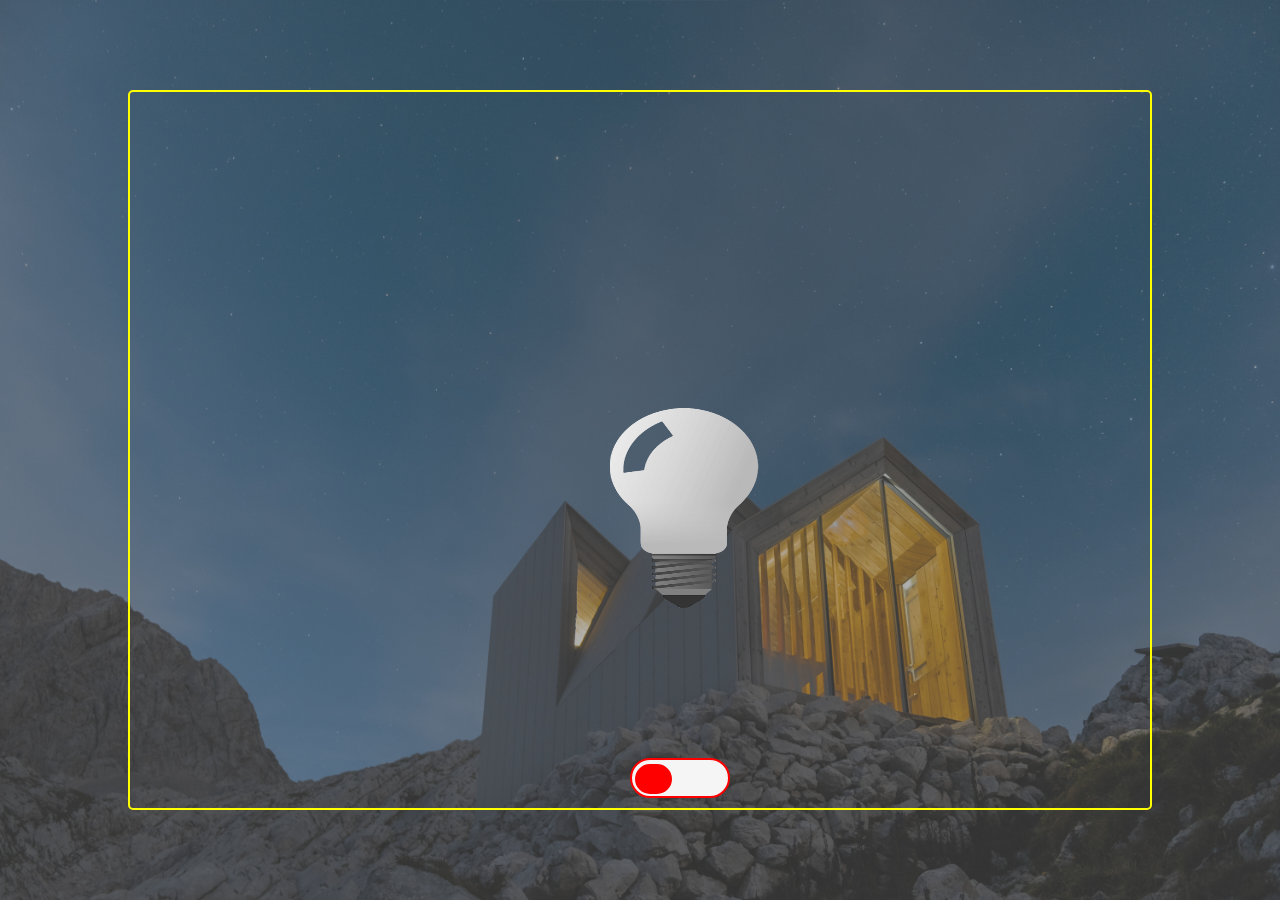
<file: Bulb On-Off With JavaScript/index.html>
<!DOCTYPE html>
<html lang="en">
  <head>
    <meta charset="UTF-8" />
    <meta http-equiv="X-UA-Compatible" content="IE=edge" />
    <meta name="viewport" content="width=device-width, initial-scale=1.0" />
    <link rel="stylesheet" href="style.css" />
    <script src="index.js" defer></script>
    <title>Bulb On-Off With JavaScript</title>
  </head>
  <body>
    <div class="container">
      <div class="outerdiv"></div>
      <div class="innerdiv"></div>
      <div class="off-bulb">
        <img src="Off-Bulb.png" class="off-bulb-image" alt="" />
      </div>
      <div class="on-bulb">
        <img src="On-Bulb.png" class="on-bulb-image" alt="" />
      </div>
    </div>
  </body>
</html>
</file>
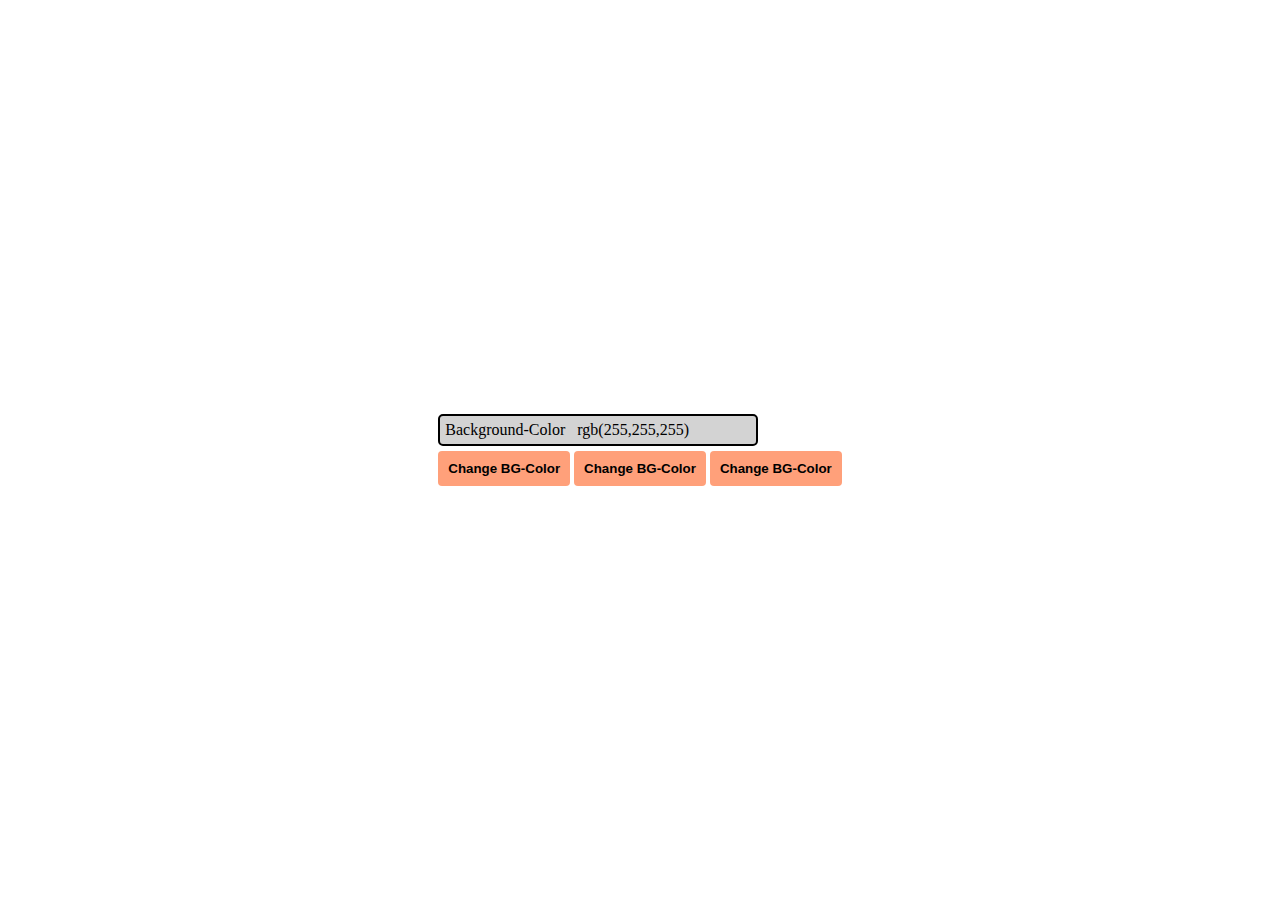
<file: Change BG-Color with JS/index.html>
<!DOCTYPE html>
<html lang="en">
  <head>
    <meta charset="UTF-8" />
    <meta http-equiv="X-UA-Compatible" content="IE=edge" />
    <meta name="viewport" content="width=device-width, initial-scale=1.0" />
    <link rel="stylesheet" href="style.css" />
    <script src="index.js" defer></script>
    <title>Change BG with JS</title>
  </head>
  <body>
    <div class="container">
      <p>
        Background-Color <span class="span-text"> &nbsp; rgb(255,255,255)</span>
      </p>
      <div class="all-btn">
        <button class="btn-1">Change BG-Color</button>
        <button class="btn-2">Change BG-Color</button>
        <button class="btn-3">Change BG-Color</button>
      </div>
    </div>
  </body>
</html>
</file>
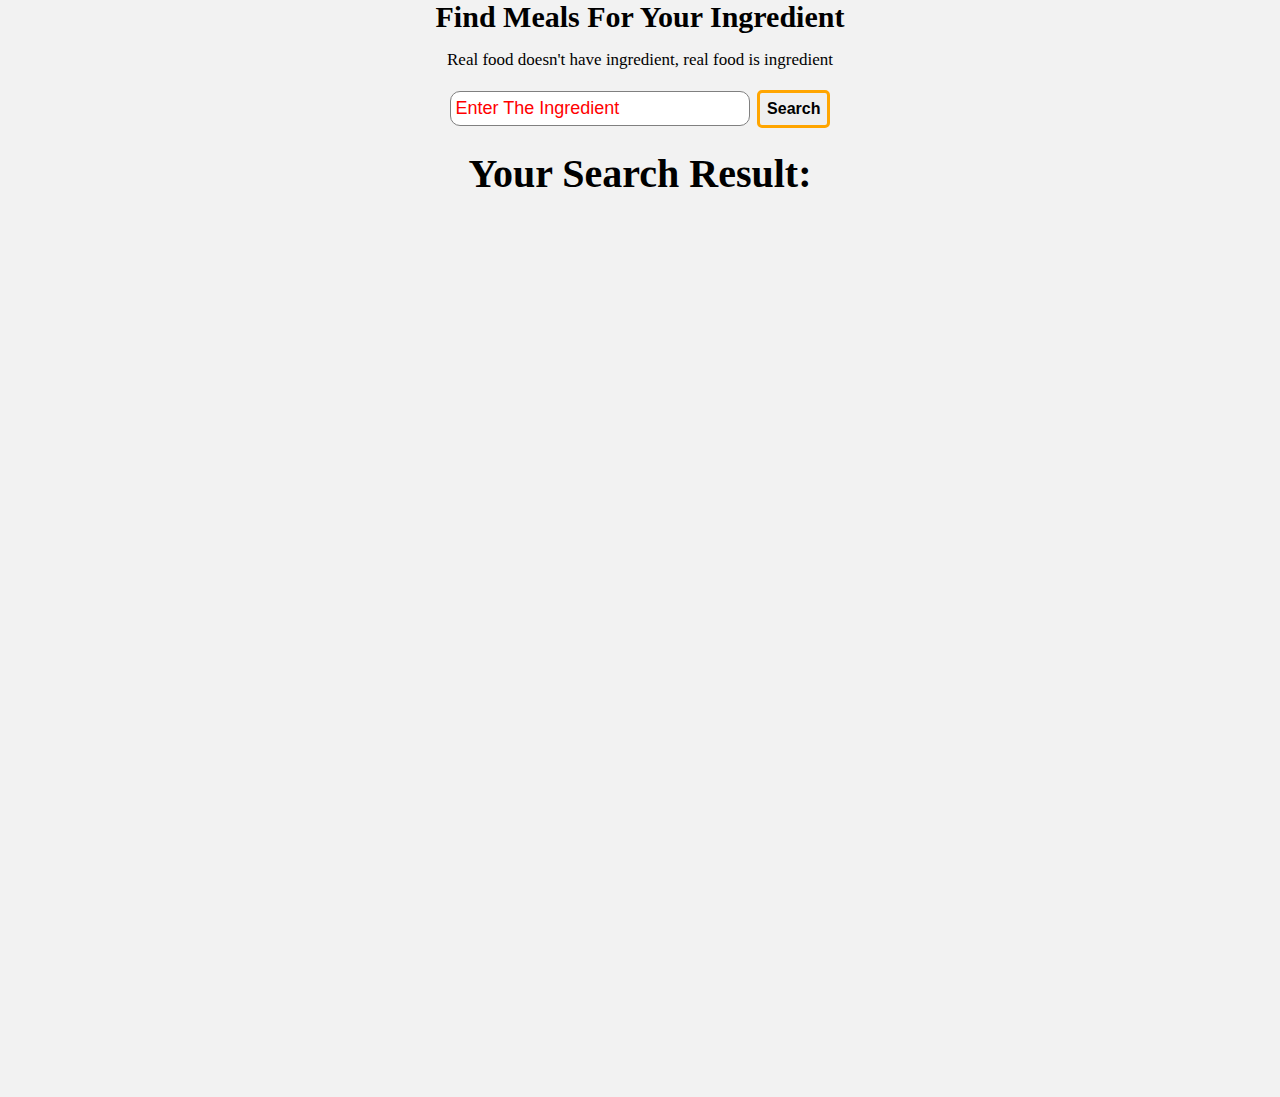
<file: Food Recipe App Using API/index.html>
<!DOCTYPE html>
<html lang="en">

<head>
    <meta charset="UTF-8">
    <meta http-equiv="X-UA-Compatible" content="IE=edge">
    <meta name="viewport" content="width=device-width, initial-scale=1.0">
    <link rel="stylesheet" href="style.css">
    <script src="index.js" defer></script>
    <title>Food Recipe App Using API</title>
</head>

<body>
    <section class="find-meals">
        <h1 class="meals-title">Find Meals For Your Ingredient</h1>
        <p class="meals-text">Real food doesn't have ingredient, real food is ingredient</p>
        <div class="meal-search-box">
            <input type="text" placeholder="Enter The Ingredient" class="meal-search-text" name="" id="">
            <button class="meal-serch-btn">Search</button>
        </div>
    </section>
    <section class="meals-search-container">
        <h2 class="meal-text">Your Search Result:</h2>
        <span></span>
        <div class="meal-search-result">
            <!-- <div class="item">
                <img src="plant.jpg" alt="" class="item-img">
                <h3 class="item-name">Vegen Food </h3>
                <div class="btn">
                    <button class="rcp-btn">Get Recipe</button>
                </div>
            </div> -->

        </div>

    </section>






</body>

</html>
</file>
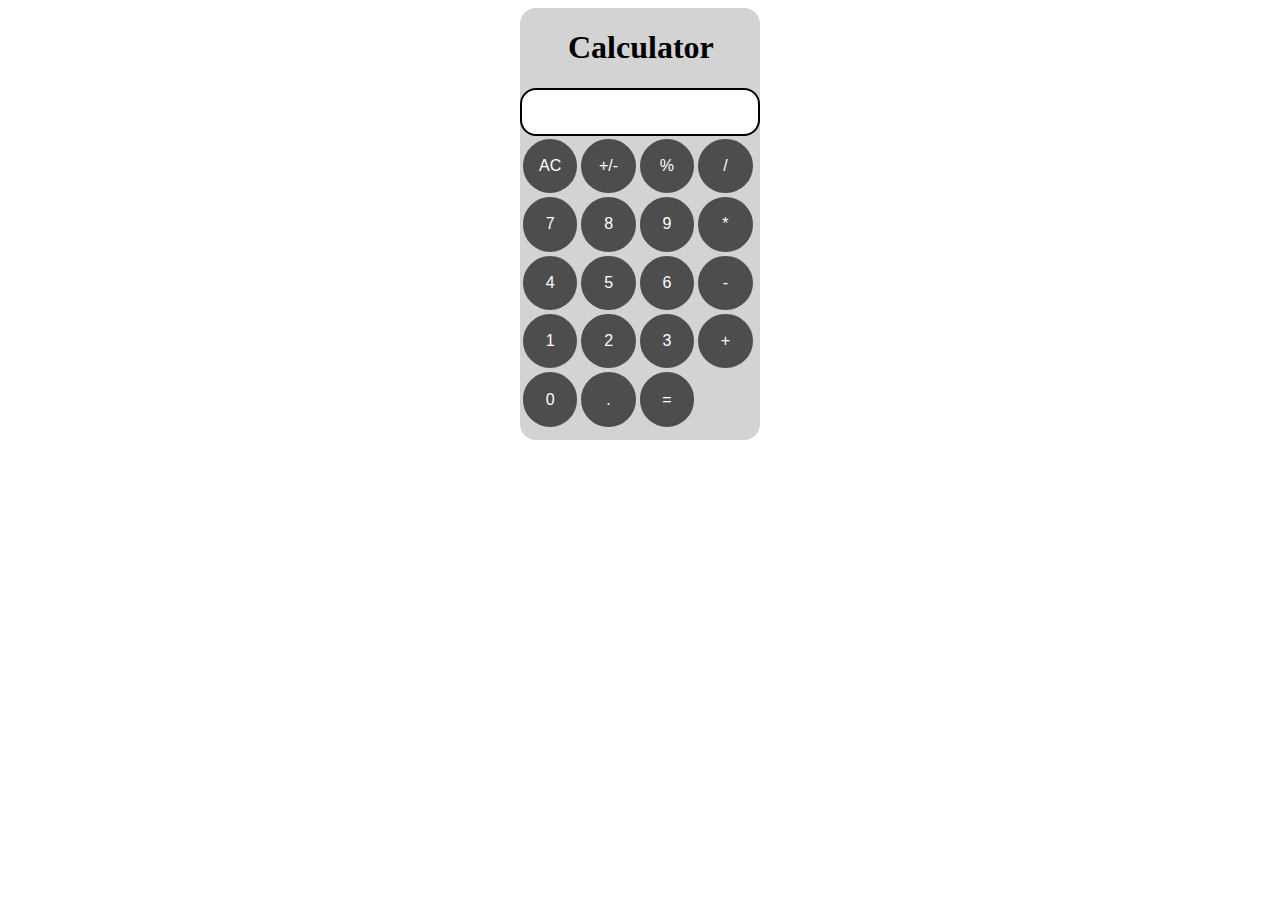
<file: Make Simple Calculator With JS/index.html>
<!DOCTYPE html>
<html lang="en">
  <head>
    <meta charset="UTF-8" />
    <meta http-equiv="X-UA-Compatible" content="IE=edge" />
    <meta name="viewport" content="width=device-width, initial-scale=1.0" />
    <link rel="stylesheet" href="style.css" />
    <script src="index.js" defer></script>
    <title>Calculator With JS</title>
  </head>
  <body>
    <div class="calculator">
      <h1>Calculator</h1>
      <input type="text" value="" class="answer input-value" />
      <table>
        <tr>
          <td>
            <input type="button" value="AC" class="all-btn" />
          </td>
          <td>
            <input type="button" value="+/-" class="all-btn" />
          </td>
          <td>
            <input type="button" value="%" class="all-btn" />
          </td>
          <td>
            <input type="button" value="/" class="all-btn" />
          </td>
        </tr>

        <tr>
          <td>
            <input type="button" value="7" class="all-btn" />
          </td>
          <td>
            <input type="button" value="8" class="all-btn" />
          </td>
          <td>
            <input type="button" value="9" class="all-btn" />
          </td>
          <td>
            <input type="button" value="*" class="all-btn" />
          </td>
        </tr>

        <tr>
          <td>
            <input type="button" value="4" class="all-btn" />
          </td>
          <td>
            <input type="button" value="5" class="all-btn" />
          </td>
          <td>
            <input type="button" value="6" class="all-btn" />
          </td>
          <td>
            <input type="button" value="-" class="all-btn" />
          </td>
        </tr>

        <td>
          <input type="button" value="1" class="all-btn" />
        </td>
        <td>
          <input type="button" value="2" class="all-btn" />
        </td>
        <td>
          <input type="button" value="3" class="all-btn" />
        </td>
        <td>
          <input type="button" value="+" class="all-btn" />
        </td>

        <tr>
          <td>
            <input type="button" value="0" class="zero all-btn" />
          </td>
          <td>
            <input type="button" value="." class="all-btn" />
          </td>
          <td>
            <input type="button" value="=" class="all-btn" />
          </td>
        </tr>
      </table>
      <!-- <input type="button" value="+" class="plus all-btn" /> -->
      <!-- <input type="button" value="-" class="minus all-btn" /> -->
      <!-- <input type="button" value="=" class="equal all-btn" /> -->
    </div>
  </body>
</html>
</file>
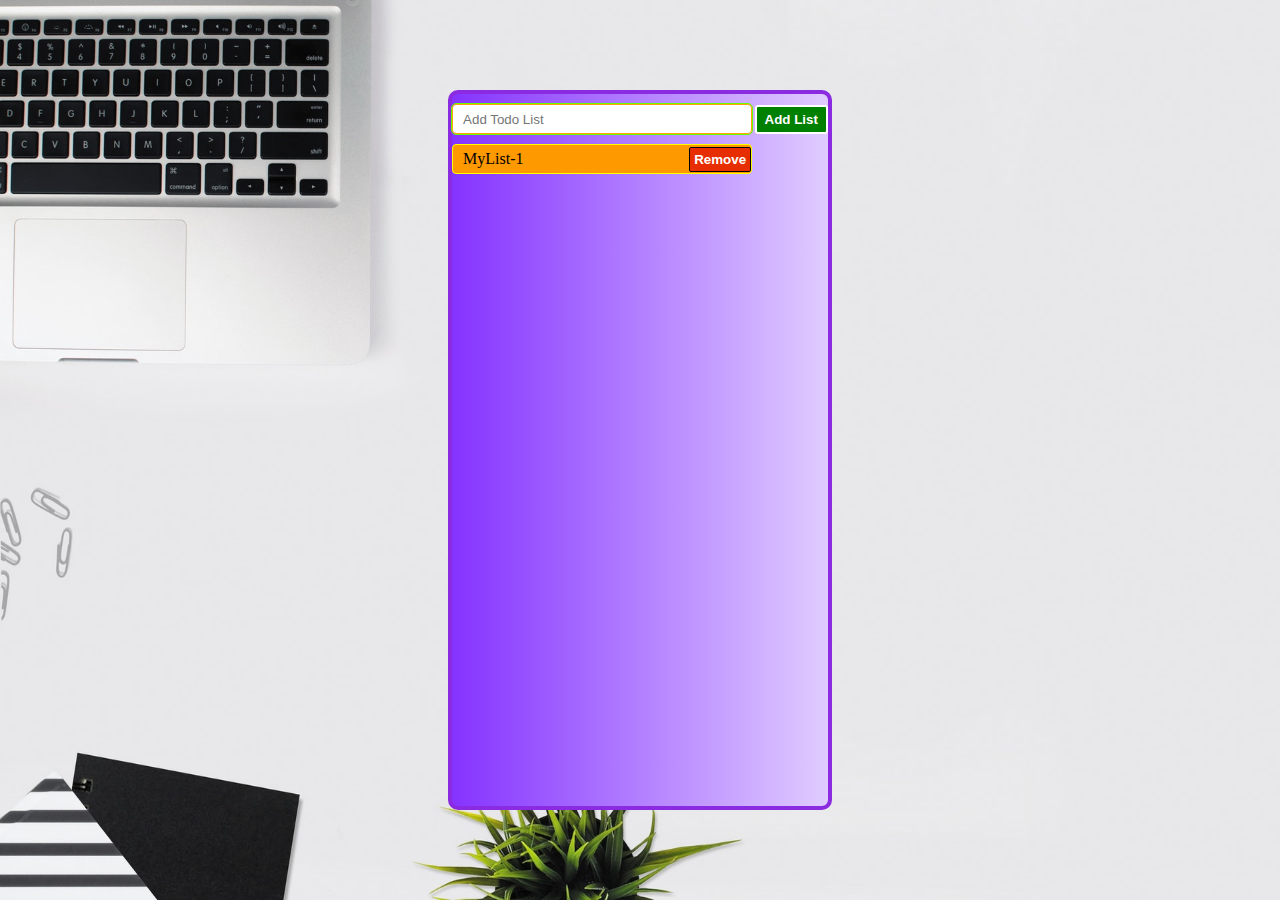
<file: Make Todo-list with JS/index.html>
<!DOCTYPE html>
<html lang="en">

<head>
  <meta charset="UTF-8" />
  <meta http-equiv="X-UA-Compatible" content="IE=edge" />
  <meta name="viewport" content="width=device-width, initial-scale=1.0" />
  <link rel="stylesheet" href="style.css" />
  <script src="index.js" defer></script>
  <title>Make form with JS</title>
</head>

<body>
  <div class="container">
    <div class="form">
      <form class="todo-form">
        <input type="text" placeholder="Add Todo List" name="" id="todo-text" />
        <input type="submit" value="Add List" class="todo-submit" />
      </form>

      <div class="todo-list">
        <ul>
          <li>
            <span>MyList-1</span>
            <button class="remove">Remove</button>
          </li>
        </ul>
      </div>
    </div>
  </div>
</body>

</html>
</file>
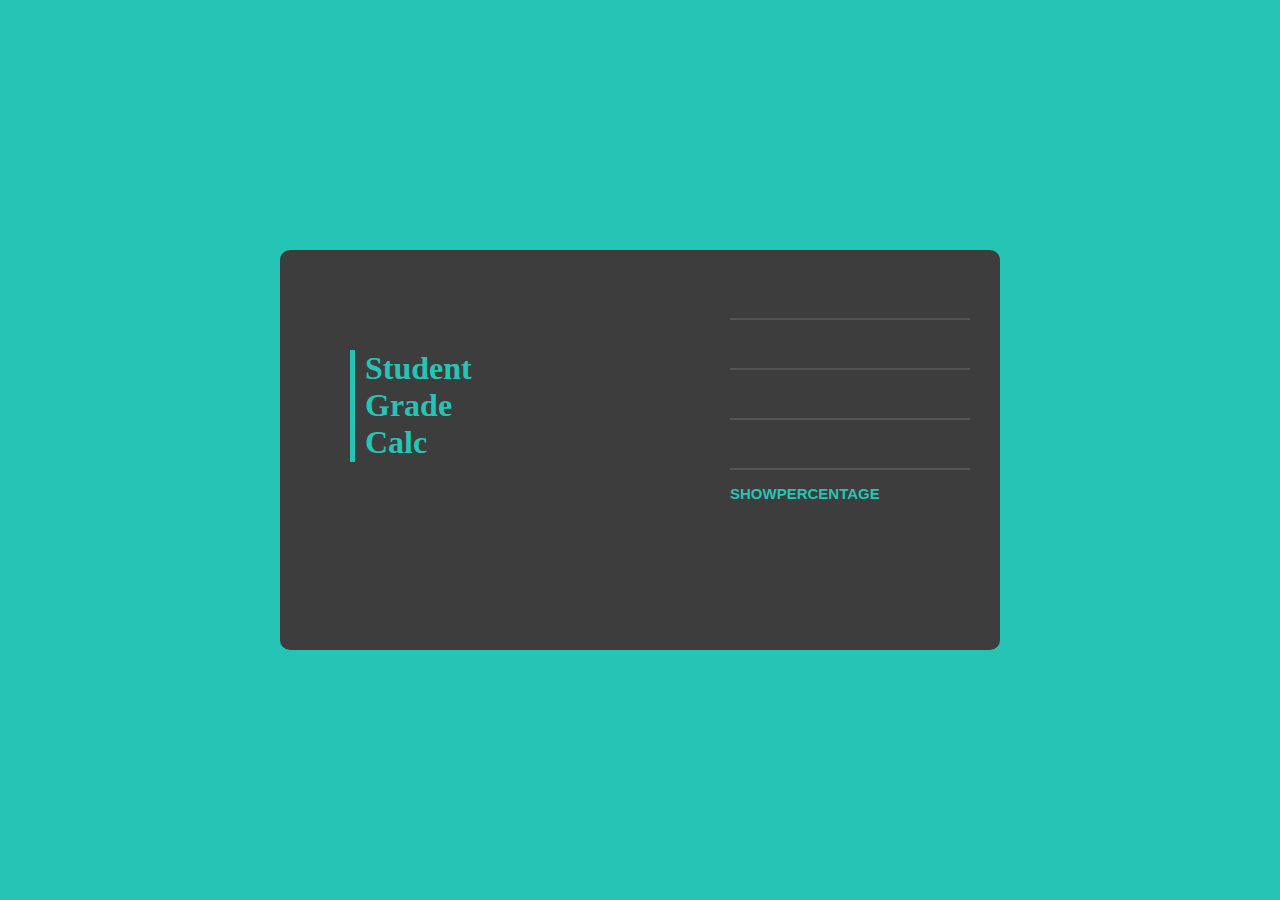
<file: Student Grade Calc/index.html>
<!DOCTYPE html>
<html lang="en">
  <head>
    <meta charset="UTF-8" />
    <meta http-equiv="X-UA-Compatible" content="IE=edge" />
    <meta name="viewport" content="width=device-width, initial-scale=1.0" />
    <link rel="stylesheet" href="style.css" />
    <script src="index.js" defer></script>
    <title>Student Grade Calc</title>
  </head>
  <body>
    <div class="container">
      <div class="v-line"></div>
      <div class="title">
        <span class="title-text">Student</span>
        <span class="title-text">Grade</span>
        <span class="title-text">Calc</span>
      </div>

      <div class="marks">
        <input type="number" class="sub1-marks marks-input" name="" id="" />
        <input type="number" class="sub2-marks marks-input" name="" id="" />
        <input type="number" class="sub3-marks marks-input" name="" id="" />
        <input type="number" class="sub4-marks marks-input" name="" id="" />
        <button>SHOWPERCENTAGE</button>
      </div>
      <div class="result">
        <input type="text" class="result-text" name="" id="" />
      </div>
    </div>
  </body>
</html>
</file>
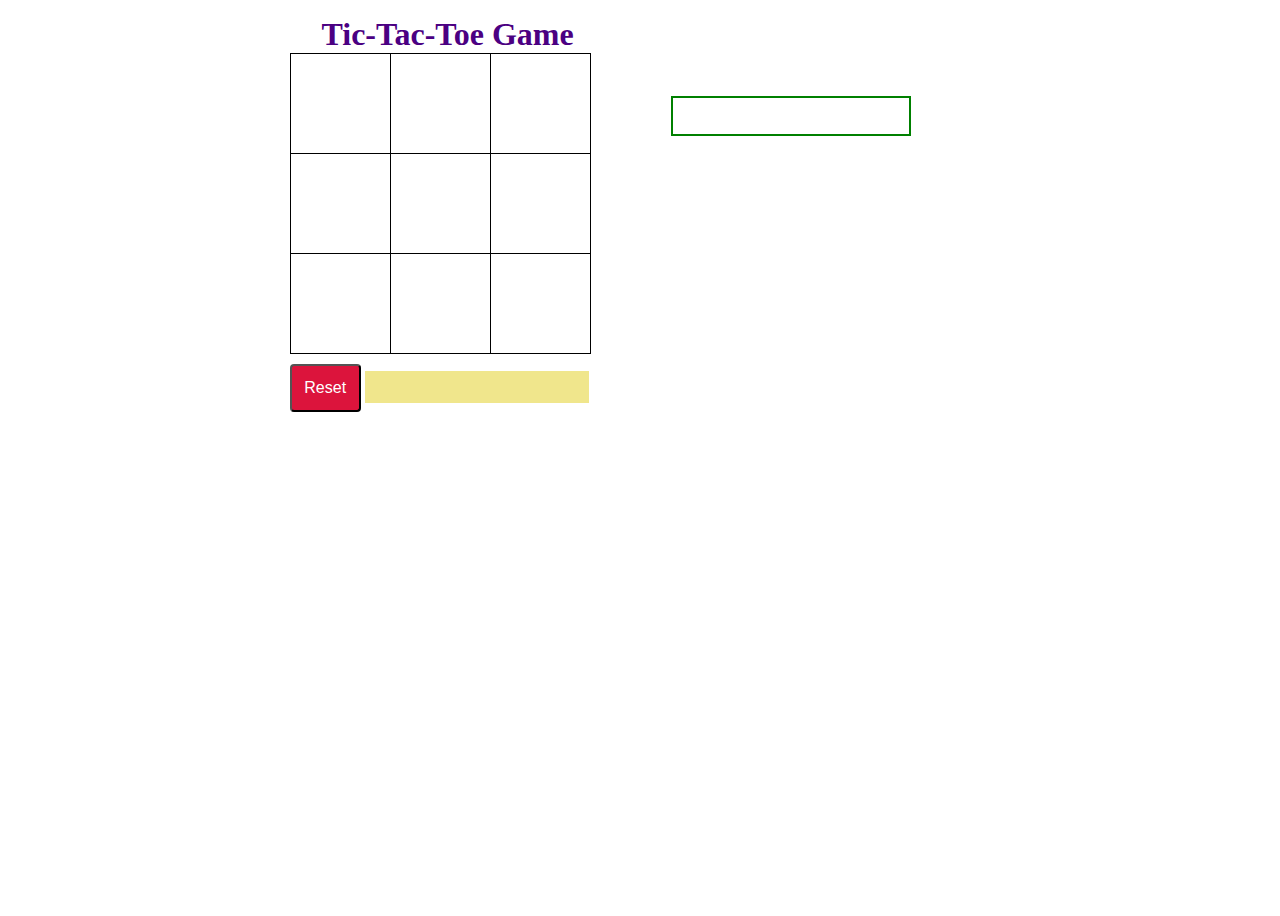
<file: Tic-Taci Toe game with JS/index.html>
<!DOCTYPE html>
<html lang="en">
  <head>
    <meta charset="UTF-8" />
    <meta http-equiv="X-UA-Compatible" content="IE=edge" />
    <meta name="viewport" content="width=device-width, initial-scale=1.0" />
    <link rel="stylesheet" href="style.css" />
    <script src="index.js" defer></script>
    <title>Tic-Tac-toe Game</title>
  </head>
  <body>
    <div class="container">
      <span class="name">Tic-Tac-Toe Game</span>
      <table>
        <tr class="tr-1">
          <td></td>
          <td></td>
          <td></td>
        </tr>
        <tr>
          <td></td>
          <td></td>
          <td></td>
        </tr>
        <tr>
          <td></td>
          <td></td>
          <td></td>
        </tr>
      </table>

      <button>Reset</button>
      <input type="text" name="" id="change-turn" />
    </div>

    <div class="result">
      <input type="text" name="" id="final-result" />
    </div>
  </body>
</html>
</file>
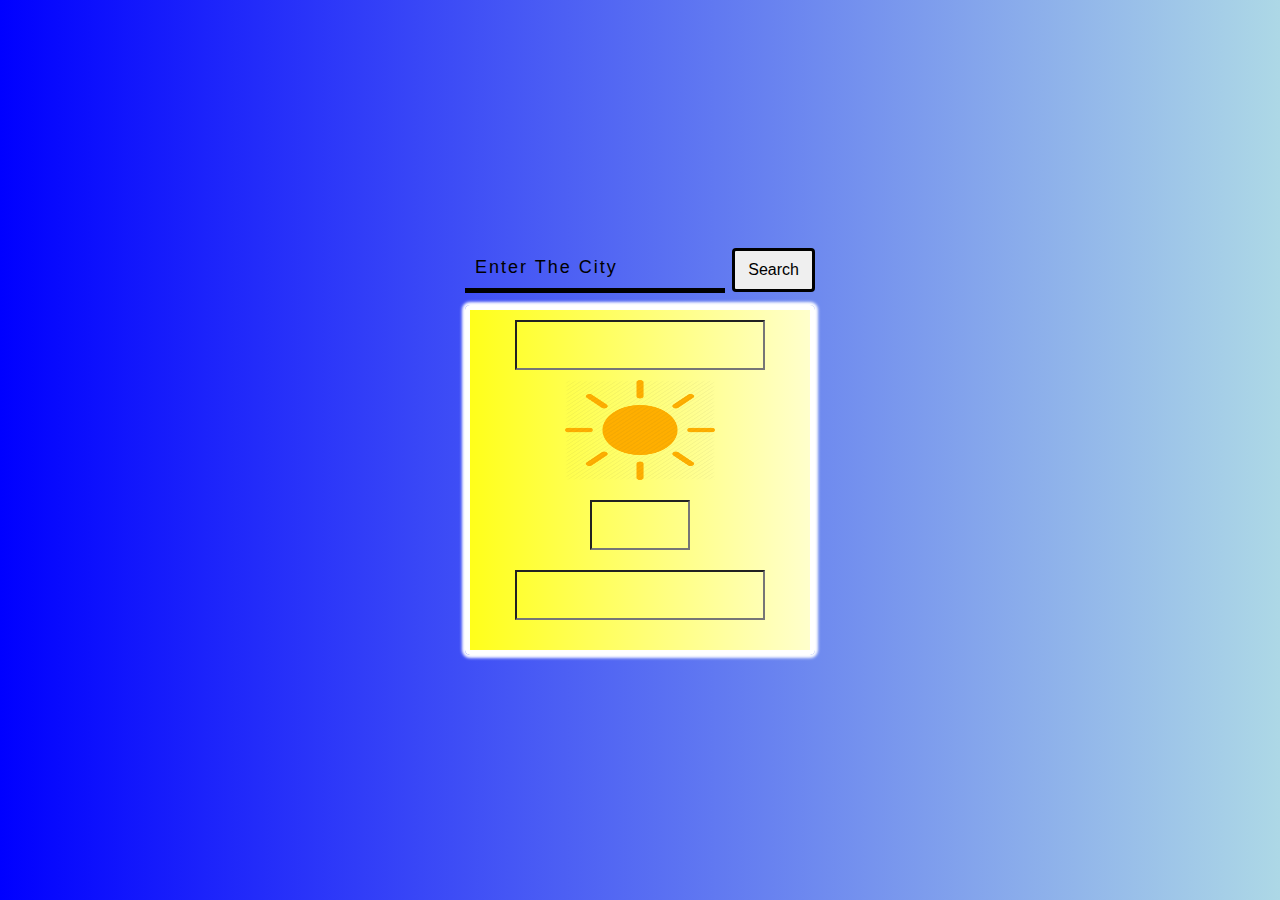
<file: Weather App Using API/index.html>
<!DOCTYPE html>
<html lang="en">

<head>
    <meta charset="UTF-8">
    <meta http-equiv="X-UA-Compatible" content="IE=edge">
    <meta name="viewport" content="width=device-width, initial-scale=1.0">
    <link rel="stylesheet" href="style.css">
    <script src="index.js" defer></script>
    <title>Whether App Using API</title>
</head>

<body>
    <div class="enter-city">
        <input type="text" placeholder="Enter The City" name="" id="" class="city-name">
        <button class="searchbtn">Search</button>
    </div>
    <div class="act-weather">
        <div class="act-city">
            <input type="text" readonly name="" id="act-city-name">
        </div>
        <div class="weather-img">
            <img src="sunny.png" alt="" class="act-weather-img">
        </div>
        <div class="city-weather">
            <input type="text" readonly name="" id="act-city-weather">
        </div>
        <div class="weather-name">
            <input type="text" name="" id="act-weather-name">
        </div>
    </div>
</body>

</html>
</file>
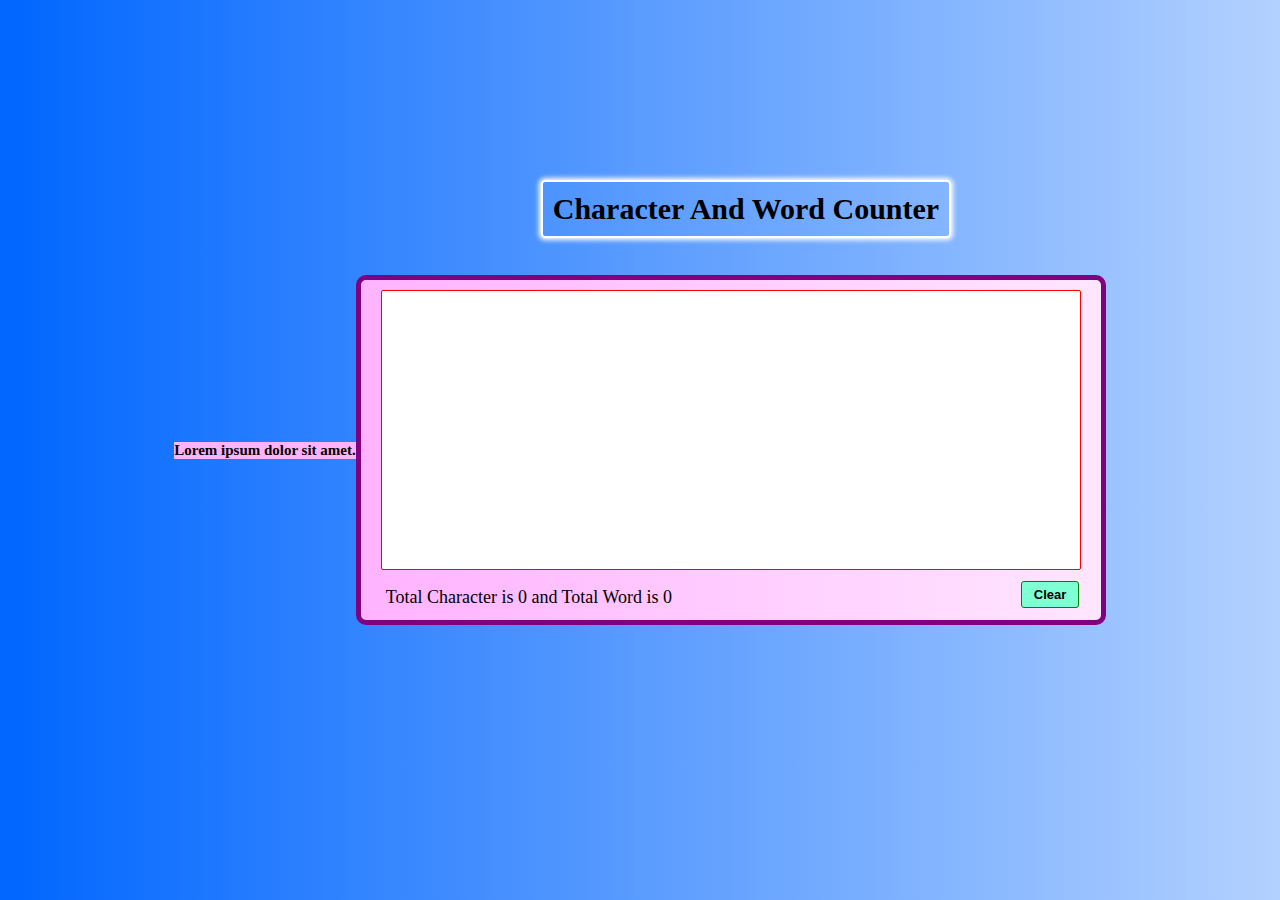
<file: Word Counter With JavaScript/index.html>
<!DOCTYPE html>
<html lang="en">
  <head>
    <meta charset="UTF-8" />
    <meta http-equiv="X-UA-Compatible" content="IE=edge" />
    <meta name="viewport" content="width=device-width, initial-scale=1.0" />
    <link rel="stylesheet" href="style.css" />
    <script src="index.js" defer></script>
    <title>Word Counter With JavaScript</title>
  </head>
  <body>
    <h2>Lorem ipsum dolor sit amet.</h2>
    <div class="container">
      <h1>Character And Word Counter</h1>
      <textarea name="" class="input-text" id="" cols="30" rows="10"></textarea>
      <p class="result">Your Total Character and Total Word</p>
      <button>Clear</button>
    </div>
  </body>
</html>
</file>
<file: Bulb On-Off With JavaScript/style.css>
* {
  margin: 0;
  padding: 0;
  box-sizing: border-box;
}

html {
  font-size: 62.5%;
}

body {
  height: 100vh;
  width: 100%;
  /* background-image: url(bg.jpg), ; */
  background-image: linear-gradient(
      rgba(99, 100, 99, 0.5),
      rgba(99, 100, 99, 0.5)
    ),
    url("bg.jpg");
  background-size: 100% 100%;
  display: flex;
  justify-content: center;
  align-items: center;
  transition: 1s linear;
  overflow: hidden;
}
.body-active {
  background-image: url(bg.jpg);
}

.container {
  height: 80%;
  width: 80%;
  /* background-color: lightcoral; */
  border: 2px solid yellow;
  /* z-index: 1000; */
  border-radius: 5px;
  position: relative;
  overflow: hidden;
}
.outerdiv {
  height: 4rem;
  width: 10rem;
  background-color: whitesmoke;
  position: absolute;
  bottom: 1rem;
  left: 50rem;
  border: 2px solid red;
  border-radius: 25px;
  transition: 0.5s linear;
}
.outerdiv-active {
  border: 2px solid green;
}
.innerdiv {
  height: 3rem;
  width: 3.7rem;
  background-color: red;
  position: absolute;
  bottom: 1.45rem;
  left: 50.5rem;
  border: 2px solid red;
  border-radius: 35px;
  /* transform: translateX(5.3rem); */
  cursor: pointer;
  transition: 0.5s linear;
}
.innerdiv-active {
  transform: translateX(5.3rem);
  background-color: green;
  border: 2px solid green;
}

.off-bulb {
  height: 20rem;
  width: 15rem;
  position: absolute;
  bottom: 20rem;
  left: 48rem;
}
.off-bulb-image {
  height: 100%;
  width: 100%;
}
.on-bulb {
  height: 20rem;
  width: 15rem;
  position: absolute;
  bottom: 20rem;
  left: 47.65rem;
}
.on-bulb-image {
  height: 100%;
  width: 100%;
  opacity: 0;
  transition: 0.5s;
}
.on-bulb-image-active {
  opacity: 1;
}
</file>
<file: Change BG-Color with JS/style.css>
* {
  margin: 0;
  padding: 0;
  box-sizing: border-box;
}
body {
  overflow: hidden;
  height: 100vh;
  width: 100vw;
  display: flex;
  justify-content: center;
  align-items: center;
  transition: 0.5s;
}
p {
  height: 2rem;
  width: 20rem;
  background-color: lightgray;
  border: 2px solid black;
  border-radius: 5px;
  padding: 5px;
  font-size: medium;
}
button {
  margin-top: 5px;
  padding: 10px;
  background-color: lightsalmon;
  font-weight: bold;
  border-radius: 4px;
  cursor: pointer;
  border-style: none;
}

button:hover {
  box-shadow: 2px 2px 4px lightgreen;
}
</file>
<file: Food Recipe App Using API/style.css>
*{
    margin: 0;
    padding: 0;
    box-sizing: border-box;
}

/* body{
height: 100vh;
width: 100%;
background-image: url("bg.jpg");
} */


html{
    font-size: 62.5%;
}

.find-meals{
height: 15rem;
width: 100%;
background-color: #f2f2f2;
display: flex;
flex-flow: column;
align-items: center;
position: relative;
}

.meals-title{
font-size: 3rem;
}

.meals-text{
    position: absolute;
    top: 5rem;
    font-size: 1.7rem;
}
span{
font-size: 3rem;
color: darkslateblue
}




.meal-search-box{
    position: absolute;
    top: 9rem;
}
.meal-search-text{

height: 3.5rem;
width: 30rem;
outline: none;
color: red;
border: 1px solid grey;
border-radius: 10px;
padding-left: 5px;
font-size: large;
}
.meal-search-text:hover{

box-shadow: 0px 0px 3px 3px red;

}

::placeholder{
    color: red;
    opacity: 1;
}



.meal-serch-btn{
    margin-left: 0.5rem;
    padding: 0.7rem;
    border: 3px solid orange;
    border-radius: 5px;
    font-size: medium;
    font-weight: 600;
    cursor: pointer;
}
.meal-serch-btn:hover{

    box-shadow: 0px 0px 2px 2px orange;
}

.meals-search-container{

width: 100%;
min-height: 100vh;
background-color: #f2f2f2;
position: relative;
display: flex;
flex-flow: column;
align-items: center;
}
.meal-text{

    font-size: 4rem;
}


.meal-search-result{

    width: 70%;
    min-height: 100vh;
    /* background-color: aliceblue; */
    display: flex;
    flex-flow: wrap;
    justify-content: space-evenly;
    /* align-items: flex-start; */



}
.item{
    margin: 1rem 4rem;
    height: 30rem;
    width: 25rem;
    background-color: white;
    display: flex;
    flex-flow: column;
    /* position: relative; */
    border-radius: 15px;
    /* justify-content: center; */
    align-items: center;
    /* align-content: center; */
}
.item-img{
/* position: absolute; */
/* top: 0.2rem; */
height: 60%;
width: 100%;
border-radius: 10px;
}
.item-name{

/* position: absolute; */
/* bottom: 6rem; */
/* left: 3rem; */
font-size: 2rem;
margin-top: 1.5rem;
/* background-color: blueviolet; */
/* margin-left: 1rem; */
text-align: center;
padding: 0.5rem;
}

.rcp-btn{
/* position: absolute; */
/* text-align: center; */
margin-top: 1rem;
/* bottom: 2rem; */
padding: 1rem 2rem;
/* left: 7rem; */
border: none;
border-radius: 20px;
background-color: #e65c00;
color : white;
font-size: 1.5rem;
font-weight: bold;
cursor: pointer;
}

.rcp-btn:hover{


box-shadow: 0px 0px 2px 2px lightsalmon;

}
</file>
<file: Make Simple Calculator With JS/style.css>
* {
  box-sizing: border-box;
}

body {
  display: flex;
  justify-content: center;
}
.calculator {
  height: 27rem;
  width: 15rem;
  background-color: lightgray;
  border-radius: 1rem;
}

h1 {
  margin-left: 3rem;
}

.all-btn {
  height: 3.4rem;
  width: 3.4rem;
  background-color: #4d4d4d;
  color: white;
  /* text-decoration: none; */
  border: 2px solid #4d4d4d;
  font-size: 1rem;
  border-radius: 2rem;
}
.input-value {
  height: 3rem;
  width: 15rem;
  border: 2px solid black;
  border-radius: 1rem;
  font-size: 1rem;
}
</file>
<file: Make Todo-list with JS/style.css>
* {
  margin: 0;
  padding: 0;
  box-sizing: border-box;
}
body {
  height: 100vh;
  width: 100%;
  display: flex;
  justify-content: center;
  align-items: center;
  background-image: url(bg.jpg);
  background-size: 100% 100vh;
  overflow: hidden;
  background-repeat: no-repeat;
}
html {
  font-size: 62.5%;
}
.container {
  height: 80vh;
  width: 30%;
  background-image: linear-gradient(to right, #8533ff, #e0ccff);
  /* background-color: rgb(230, 233, 184); */

  /* margin-left: 25rem; */
  display: flex;
  justify-content: center;
  border-radius: 1rem;
  border: 4px solid blueviolet;
}
.form {
  margin-top: 1rem;
  /* background-color: blue; */
}

#todo-text {
  height: 3rem;
  width: 30rem;
  border: 1px solid orange;
  border-radius: 0.4rem;
  padding-left: 1rem;
  outline: 1px solid rgb(103, 252, 4);
}
#todo-text:hover {
  outline: 1px solid red;
  box-shadow: 4px 3px 3px red;
}

.todo-submit {
  padding: 0.5rem 0.8rem;
  background-color: green;
  color: white;
  font-weight: bold;
  border: 2px solid white;
  border-radius: 3px;
}

li {
  height: 3rem;
  width: 30rem;
  background-color: #ff9900;
  margin: 1rem 0rem;
  text-decoration: none;
  list-style: none;
  display: flex;
  justify-content: space-between;
  align-items: center;
  border: 1px solid #ffff00;
  border-radius: 4px;
}
span {
  font-size: medium;
  padding-left: 1rem;
  /* background-color: aqua; */
}
button {
  padding: 0.4rem;
  /* margin-left: 3rem; */
  background-color: #e62e00;
  color: white;
  font-weight: 600;
  border: 1px solid black;
  border-radius: 2px;
}
</file>
<file: Student Grade Calc/style.css>
* {
  margin: 0;
  padding: 0;
  box-sizing: border-box;
}

body {
  display: flex;
  justify-content: center;
  align-items: center;
  height: 100vh;
  width: 100%;
  background-color: rgba(38, 196, 181, 255);
}
.container {
  height: 25rem;
  width: 45rem;
  background-color: rgba(61, 61, 61, 255);
  border-radius: 10px;
  position: relative;
}

.v-line {
  border-left: 5px solid rgba(38, 196, 181, 255);
  height: 7rem;
  width: 9rem;
  position: absolute;
  left: 70px;
  top: 100px;
}
.title {
  height: 8rem;
  width: 9rem;
  /* background-color: greenyellow; */
  position: absolute;
  top: 100px;
  left: 70px;
  /* border-left: 5px solid rgba(38, 196, 181, 255); */
  /* padding: 50px; */
  transform: scale(1);
  animation: textani 1s linear infinite;
}
.title-text {
  /* font-size: 2.2rem; */
  font-size: 200%;
  font-weight: bolder;
  padding-left: 15px;
  color: rgba(38, 196, 181, 255);
  /* transform: scale3d(1.5); */
}
@keyframes textani {
  0% {
    transform: scale(1);
  }
  50% {
    transform: scale(1.03);
  }
  100% {
    transform: scale(1);
  }
}
.marks {
  height: 15rem;
  width: 15rem;
  /* background-color: lemonchiffon; */
  position: absolute;
  right: 30px;
  top: 30px;
}
.marks-input {
  -moz-appearance: textfield;
  height: 40px;
  width: 240px;
  border: none;
  background-color: rgba(61, 61, 61, 255);
  border-bottom: 2px solid rgba(83, 83, 83, 255);
  color: white;
  margin-bottom: 10px;
  font-size: large;
  font-weight: bold;
  padding-left: 10px;
  /* user-select: none; */
  outline: none;
}
button {
  padding: 5px 0px 5px 0px;
  width: 200px;
  border: none;
  background: none;
  text-align: left;
  font-size: 15px;
  font-weight: bold;
  color: rgba(38, 196, 181, 255);
  cursor: pointer;
}
.result-text {
  position: absolute;
  bottom: 5px;
  height: 80px;
  width: 95%;
  left: 5px;
  outline: none;
  font-size: large;
  font-weight: bold;
  background-color: rgba(61, 61, 61, 255);
  border: none;
  color: white;
  padding-left: 10px;
}
</file>
<file: Tic-Taci Toe game with JS/style.css>
* {
  margin: 0;
  padding: 0;
  box-sizing: border-box;
}

body {
  height: 100vh;
  width: 100vw;
  display: flex;
  justify-content: center;
  /* align-items: center; */
  margin-top: 1rem;
  overflow: hidden;
}
.name {
  font-size: 2rem;
  margin-left: 2rem;
  font-weight: 800;
  color: indigo;
}
table,
th,
td {
  border: 1px solid black;
  border-collapse: collapse;
}
td {
  padding-left: 2rem;
  height: 100px;
  width: 100px;
  font-size: 3rem;
  cursor: pointer;
  /* display: flex;
  justify-content: center; */
}
button {
  margin-top: 10px;
  padding: 0.8rem;
  font-size: medium;
  background-color: crimson;
  color: white;
  border-radius: 4px;
}
#change-turn {
  height: 2rem;
  width: 14rem;
  font-size: large;
  background-color: khaki;
  border: none;
}
td:hover {
  background-color: lightgreen;
}

.result {
  height: 10rem;
  width: 15rem;
  /* background-color: coral; */
  margin: 5rem;
}
#final-result {
  width: 100%;
  height: 25%;
  border: 2px solid green;
  font-size: large;
}
</file>
<file: Weather App Using API/style.css>
*{
    margin: 0;
    padding: 0;
    box-sizing: border-box;
}

html{
    font-size: 62.5%;
}

body{

height: 100vh;
width: 100%;
/* background-color: aquamarine; */
background-image: linear-gradient(to right, blue, lightblue);
background-size: 100% 100%;
display: flex;
flex-flow: column;
justify-content: center;
align-items: center;
}

.enter-city{
height: 5rem;
width: 35rem;
/* background-color: blue; */
}

.act-weather{
height: 35rem;
width: 35rem;
/* background-color: green; */
margin-top: 1rem;
display: flex;
flex-flow: column;
align-items: center;
background-image: linear-gradient(to right, #ffff1a, #ffffcc);
background-size: 100% 100%;
border: 5px solid white;
border-radius: 5px;
box-shadow: 0px 0px 3px 3px white;
}


.enter-city{
display: flex;
align-items: center;
justify-content: space-between;
}
.city-name{
padding: 1rem;
width: 26rem;
outline: none;
font-size: 1.8rem;
letter-spacing: 0.2rem;
border: 0px;
border-bottom: 5px solid black;
/* border-bottom : 5px solid black; */
/* border-color: transparent; */
background-color: transparent;
}
::placeholder{
    color: black;
}
.searchbtn{
padding: 1rem 1.3rem;
font-size: 1.6rem;
border: 3px solid black;
border-radius: 4px;
cursor: pointer;

}
.searchbtn:hover{
    box-shadow: 0px 0px 4px 4px white;
}


.act-city{
height: 5rem;
width: 25rem;
/* background-color: aqua; */
margin-top: 1rem;
background-color: transparent;
}
#act-city-name{
height: 100%;
width: 100%;
outline: none;
font-size: 2.5rem;
text-align: center;
font-weight: bolder;
/* background: transparent; */
background-color: transparent

}
.weather-img{
height: 10rem;
width: 15rem;
/* background-color: aqua; */
margin-top: 1rem;
}
.act-weather-img{
    height: 100%;
    width: 100%;
}
.city-weather{
height: 5rem;
width: 10rem;
/* background-color: aqua; */
margin-top: 2rem;
}
#act-city-weather{
height: 100%;
width: 100%;
outline: none;
text-align: center;
font-size: 2rem;
background-color: transparent;
}
.weather-name{
height: 5rem;
width: 25rem;
/* background-color: aqua; */
margin-top: 2rem;
}
#act-weather-name{
height: 100%;
width: 100%;
text-align: center;
font-size: 2rem;
font-weight: bold;
background-color: transparent;
}
</file>
<file: Word Counter With JavaScript/style.css>
* {
  margin: 0;
  padding: 0;
  box-sizing: border-box;
}
html {
  font-size: 62.5%;
}

body {
  height: 100vh;
  width: 100%;
  background-image: linear-gradient(to right, #0066ff, #b3d1ff);
  background-size: 100% 100%;
  display: flex;
  justify-content: center;
  align-items: center;
}
.container {
  height: 35rem;
  width: 75rem;
  background-image: linear-gradient(to right, #ffb3ff, #ffe6ff);
  background-size: 100% 100%;
  position: relative;
  border: 5px solid purple;
  border-radius: 10px;
}
h1 {
  position: absolute;
  top: -10rem;
  left: 18rem;
  font-size: 3rem;
  border: 2px solid white;
  padding: 1rem;
  border-radius: 4px;
  box-shadow: 0 0 5px 2px white;
  /* background-color: #ffb3ff; */
}
h2 {
  background-color: #ffb3ff;
}
.input-text {
  position: absolute;
  height: 28rem;
  width: 70rem;
  left: 2rem;
  resize: none;
  font-size: 2rem;
  font-weight: 400;
  top: 1rem;
  border: 1px solid red;
  border-radius: 2px;

  outline: none;
}
.input-text:hover {
  box-shadow: 0 0 5px 2px rgb(236, 8, 8);
}
.result {
  position: absolute;
  bottom: 1.2rem;
  left: 2.5rem;
  font-size: large;
}
button {
  position: absolute;
  bottom: 1.2rem;
  left: 66rem;
  padding: 0.5rem 1.2rem;
  border: 1px solid green;
  border-radius: 3px;
  background-color: aquamarine;
  font-size: 1.3rem;
  font-weight: bold;
}
</file>
